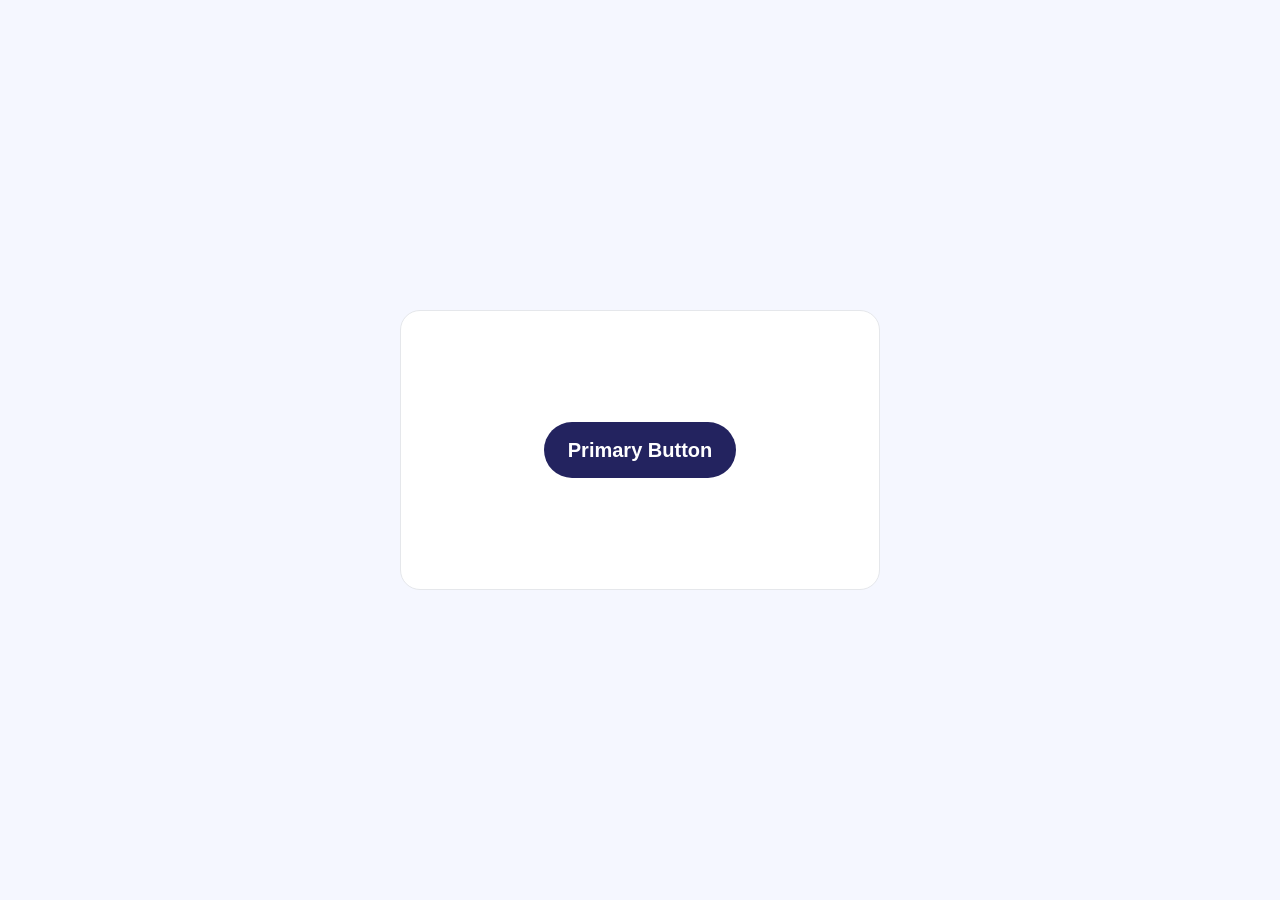
<file: button-frame.html>
<!doctype html>
<html lang="en">
  <head>
    <meta charset="UTF-8" />
    <meta name="viewport" content="width=device-width, initial-scale=1.0" />
    <title>Primary Button Frame</title>
    <script src="https://mcp.figma.com/mcp/html-to-design/capture.js" async></script>
    <style>
      :root {
        --primary: #23235f;
      }

      * {
        box-sizing: border-box;
      }

      body {
        margin: 0;
        min-height: 100vh;
        display: grid;
        place-items: center;
        background: #f5f7ff;
        font-family: "Figtree", -apple-system, BlinkMacSystemFont, "Segoe UI", sans-serif;
      }

      .frame {
        width: 480px;
        height: 280px;
        display: grid;
        place-items: center;
        background: #ffffff;
        border: 1px solid #e5e7eb;
        border-radius: 20px;
      }

      .btn-primary {
        display: inline-flex;
        align-items: center;
        justify-content: center;
        gap: 10px;
        min-height: 56px;
        padding: 0 24px;
        border: 0;
        border-radius: 9999px;
        background: var(--primary);
        color: #ffffff;
        font-size: 20px;
        font-weight: 700;
        line-height: 1;
      }
    </style>
  </head>
  <body>
    <div class="frame">
      <button class="btn-primary" type="button">Primary Button</button>
    </div>
  </body>
</html>
</file>
